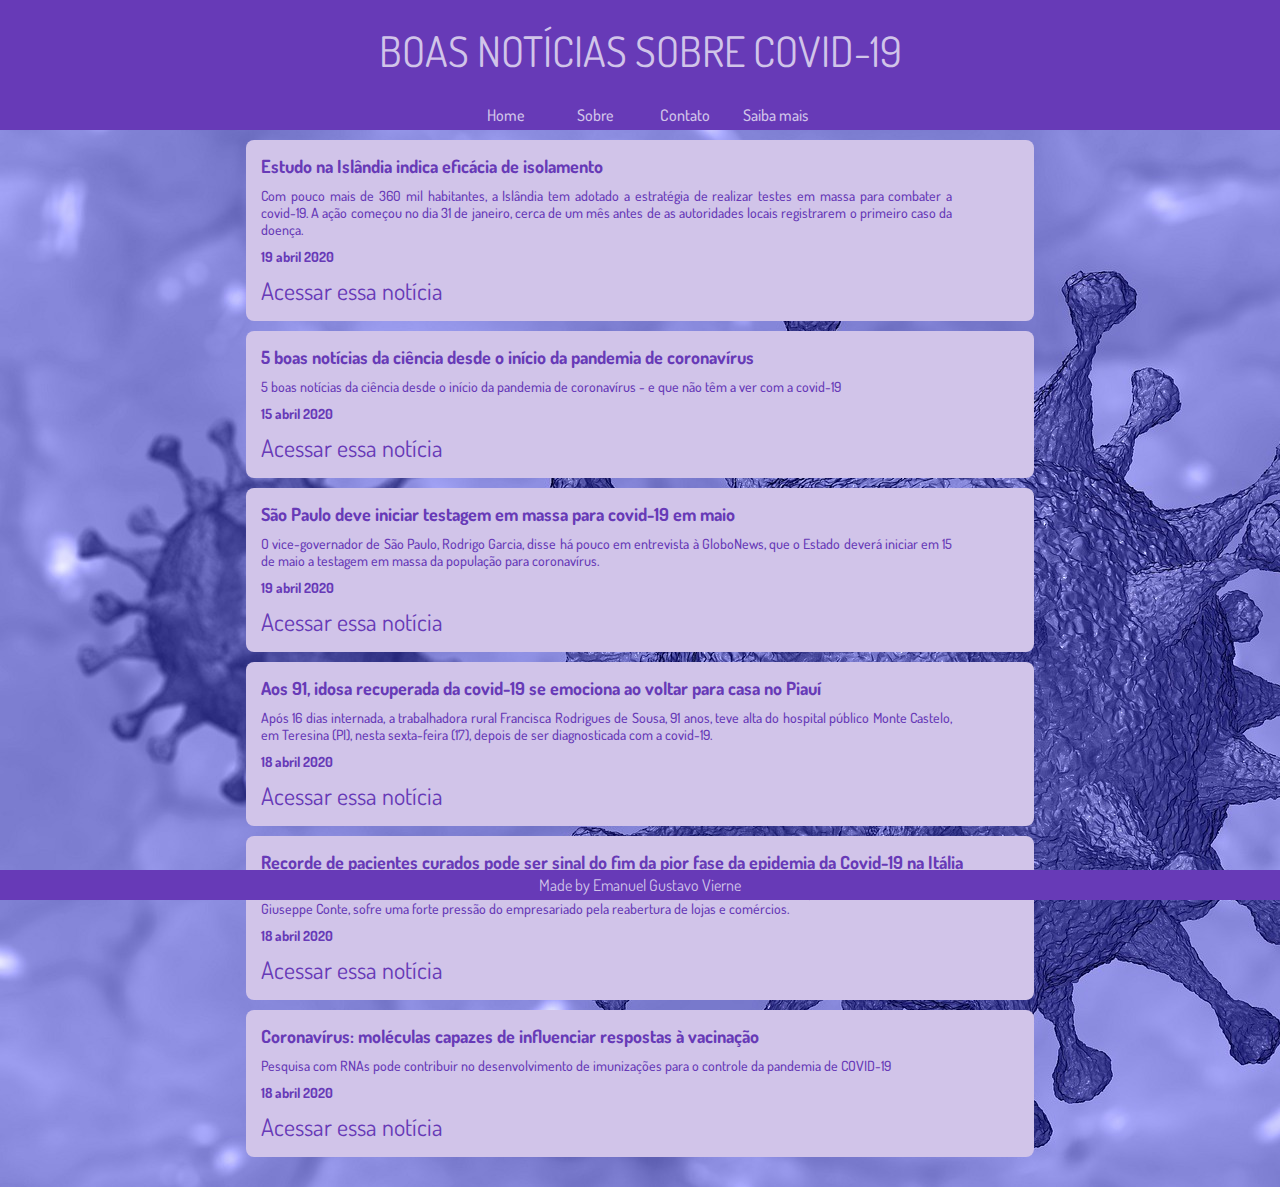
<file: index.html>
<!DOCTYPE html>
<html lang="en">

<head>
    <meta charset="UTF-8">
    <meta name="viewport" content="width=device-width, initial-scale=1.0">
    <title>Covid-19 News</title>
    <link rel="stylesheet" href="./styles.css">
</head>

<body>
    <div class="container container-image">
        <div class="title-container">
            <strong>BOAS NOTÍCIAS SOBRE COVID-19</strong>
        </div>
        <div class="nav-bar">
            <div class="link">
                <a href="index.html">
                    <span>Home</span>
                </a>
            </div>
            <div class="link">
                <a href="about.html">
                    <span>Sobre</span>
                </a>
            </div>
            <div class="link">
                <a href="contact.html">
                    <span>Contato</span>
                </a>
            </div>
            <div class="link">
                <a href="more.html">
                    <span>Saiba mais</span>
                </a>
            </div>
        </div>
        <div class="news-container">
            <div class="news-card news-1">
                <strong class="news-title">
                  Estudo na Islândia indica eficácia de isolamento</strong>
                <p class="news-resume">
                    Com pouco mais de 360 mil habitantes, a Islândia tem adotado a estratégia de realizar testes em massa para combater a covid-19. A ação começou no dia 31 de janeiro, cerca de um mês antes de as autoridades locais registrarem o primeiro caso da doença.</p>
                <p class="news-date">19 abril 2020</p>
                <a class="news-link" href="https://www.bbc.com/portuguese/internacional-52332237" target="_blank" rel="noopener noreferrer">Acessar essa notícia</a>
            </div>
            <div class="news-card news-1">
                <strong class="news-title">
                5 boas notícias da ciência desde o início da pandemia de coronavírus</strong>
                <p class="news-resume">
                    5 boas notícias da ciência desde o início da pandemia de coronavírus - e que não têm a ver com a covid-19</p>
                <p class="news-date">15 abril 2020</p>
                <a class="news-link" href="https://www.bbc.com/portuguese/geral-52294886" target="_blank" rel="noopener noreferrer">Acessar essa notícia</a>
            </div>
            <div class="news-card news-1">
                <strong class="news-title">
                  São Paulo deve iniciar testagem em massa para covid-19 em maio
                </strong>
                <p class="news-resume">
                    O vice-governador de São Paulo, Rodrigo Garcia, disse há pouco em entrevista à GloboNews, que o Estado deverá iniciar em 15 de maio a testagem em massa da população para coronavírus.</p>
                <p class="news-date">19 abril 2020</p>
                <a class="news-link" href="https://exame.abril.com.br/brasil/sao-paulo-deve-iniciar-testagem-em-massa-para-covid-19-em-maio/" target="_blank" rel="noopener noreferrer">Acessar essa notícia</a>
            </div>
            <div class="news-card news-1">
                <strong class="news-title">
                Aos 91, idosa recuperada da covid-19 se emociona ao voltar para casa no Piauí
              </strong>
                <p class="news-resume">
                    Após 16 dias internada, a trabalhadora rural Francisca Rodrigues de Sousa, 91 anos, teve alta do hospital público Monte Castelo, em Teresina (PI), nesta sexta-feira (17), depois de ser diagnosticada com a covid-19.
                </p>
                <p class="news-date">18 abril 2020</p>
                <a class="news-link" href="https://noticias.uol.com.br/saude/ultimas-noticias/redacao/2020/04/18/idosa-de-91-recuperada-da-covid-19-se-emociona-ao-voltar-para-casa-no-piaui.htm" target="_blank" rel="noopener noreferrer">Acessar essa notícia</a>
            </div>
            <div class="news-card news-1">
                <strong class="news-title">
                Recorde de pacientes curados pode ser sinal do fim da pior fase da epidemia da Covid-19 na Itália
               </strong>
                <p class="news-resume">
                    Impostas desde 9 de março, as medidas estritas de confinamento estão em vigor até 3 de maio. O primeiro-ministro italiano, Giuseppe Conte, sofre uma forte pressão do empresariado pela reabertura de lojas e comércios.
                </p>
                <p class="news-date">18 abril 2020</p>
                <a class="news-link" href="https://g1.globo.com/mundo/noticia/2020/04/18/recorde-de-pacientes-curados-pode-ser-sinal-do-fim-da-pior-fase-da-epidemia-da-covid-19-na-italia.ghtml" target="_blank" rel="noopener noreferrer">Acessar essa notícia</a>
            </div>
            <div class="news-card news-1">
                <strong class="news-title">
                Coronavírus: moléculas capazes de influenciar respostas à vacinação
                </strong>
                <p class="news-resume">
                    Pesquisa com RNAs pode contribuir no desenvolvimento de imunizações para o controle da pandemia de COVID-19
                </p>
                <p class="news-date">18 abril 2020</p>
                <a class="news-link" href="https://www.em.com.br/app/noticia/bem-viver/2020/04/18/interna_bem_viver,1139712/coronavirus-moleculas-capazes-de-influenciar-respostas-a-vacinacao.shtml" target="_blank" rel="noopener noreferrer">Acessar essa notícia</a>
            </div>
        </div>
        <footer class="footer">
            <a href="index.html">
                <span>Made by Emanuel Gustavo Vierne</span>
            </a>
        </footer>
</body>

</html>
</file>
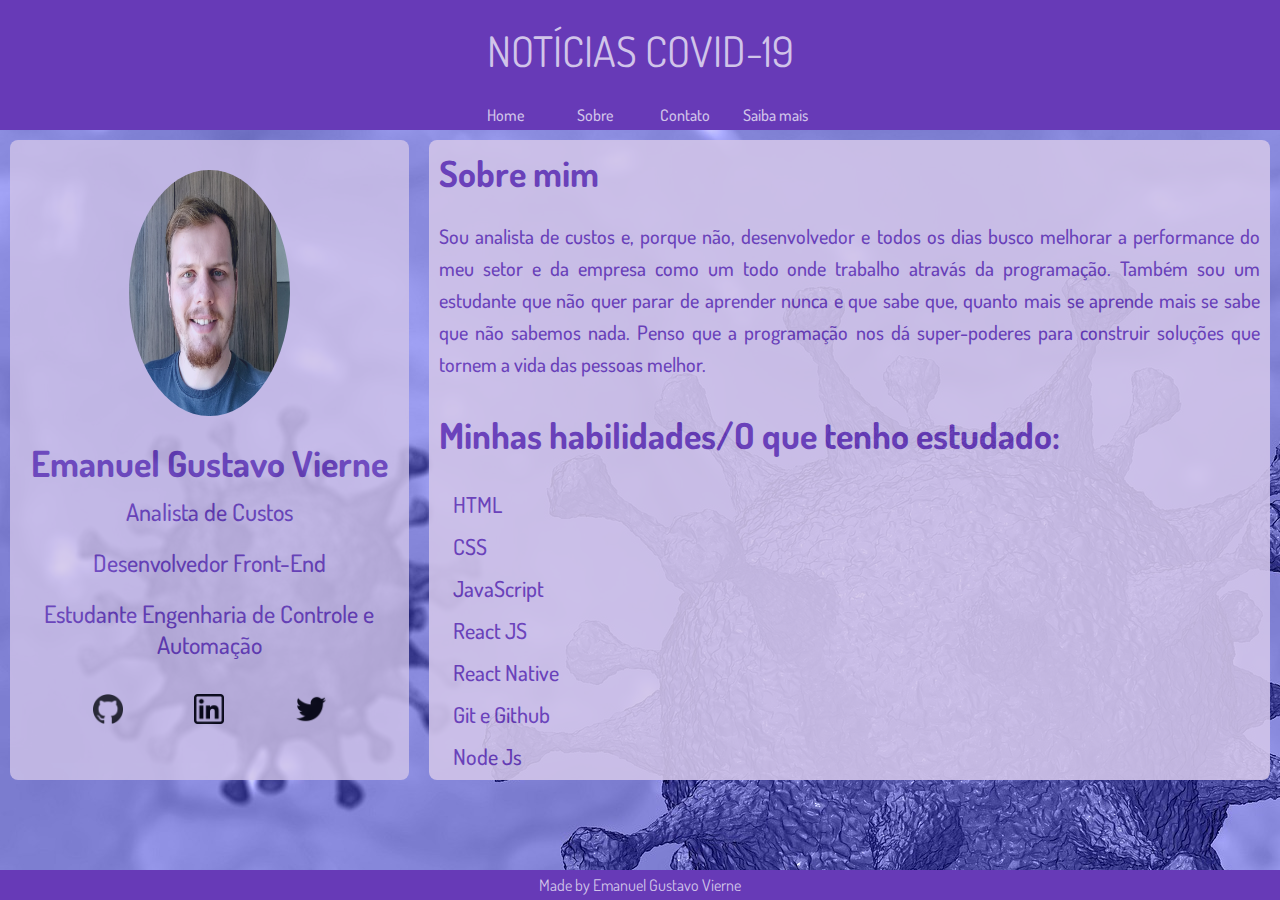
<file: about.html>
<!DOCTYPE html>
<html lang="en">

<head>
    <meta charset="UTF-8">
    <meta name="viewport" content="width=device-width, initial-scale=1.0">
    <link rel="stylesheet" href="../styles.css">
    <title>Notícias Covid - About</title>
</head>

<body>
    <div class="container container-image">
        <div class="title-container">
            <strong>NOTÍCIAS COVID-19</strong>
        </div>
        <div class="nav-bar">
            <div class="link">
                <a href="index.html">
                    <span>Home</span>
                </a>
            </div>
            <div class="link">
                <a href="about.html">
                    <span>Sobre</span>
                </a>
            </div>
            <div class="link">
                <a href="contact.html">
                    <span>Contato</span>
                </a>
            </div>
            <div class="link">
                <a href="more.html">
                    <span>Saiba mais</span>
                </a>
            </div>
        </div>

        <div class="about">
            <section class="my-contacts-card">
                <div class="my-photo">
                    <img class="my-photo-image" src="../assets/images/my-avatar.jpg" alt="">
                </div>
                <strong class="my-name">Emanuel Gustavo Vierne</strong>
                <p class="my-jobs">Analista de Custos</p>
                <p class="my-jobs">Desenvolvedor Front-End</p>
                <p class="my-jobs">Estudante Engenharia de Controle e Automação</p>
                <div class="my-medias">
                    <div>
                        <a href="https://github.com/emanuelgustavo" target="_blank">
                            <img class="contact-icons" src="../assets/icons/github.png" alt="">
                        </a>
                    </div>
                    <div>
                        <a href="https://www.linkedin.com/in/emanuelgustavovierne/" target="_blank">
                            <img class="contact-icons" src="../assets/icons/linkedin.png" alt="">
                        </a>
                    </div>
                    <div>
                        <a href="https://twitter.com/emanuelvierne" target="_blank">
                            <img class="contact-icons" src="../assets/icons/twitter.png" alt="">
                        </a>
                    </div>
                </div>
            </section>
            <section class="my-bio">
                <div class="about-me">
                    <strong>Sobre mim</strong>
                    <p>Sou analista de custos e, porque não, desenvolvedor e todos os dias busco melhorar a performance do meu setor e da empresa como um todo onde trabalho atravás da programação. Também sou um estudante que não quer parar de aprender nunca
                        e que sabe que, quanto mais se aprende mais se sabe que não sabemos nada. Penso que a programação nos dá super-poderes para construir soluções que tornem a vida das pessoas melhor.
                    </p>
                </div>
                <div class="my-skills">
                    <strong>Minhas habilidades/O que tenho estudado:</strong>
                    <ul>
                        <li>HTML</li>
                        <li>CSS</li>
                        <li>JavaScript</li>
                        <li>React JS</li>
                        <li>React Native</li>
                        <li>Git e Github</li>
                        <li>Node Js</li>
                    </ul>
                </div>
            </section>
        </div>

        <footer class="footer">
            <a href="index.html">
                <span>Made by Emanuel Gustavo Vierne</span>
            </a>
        </footer>
</body>

</html>
</file>
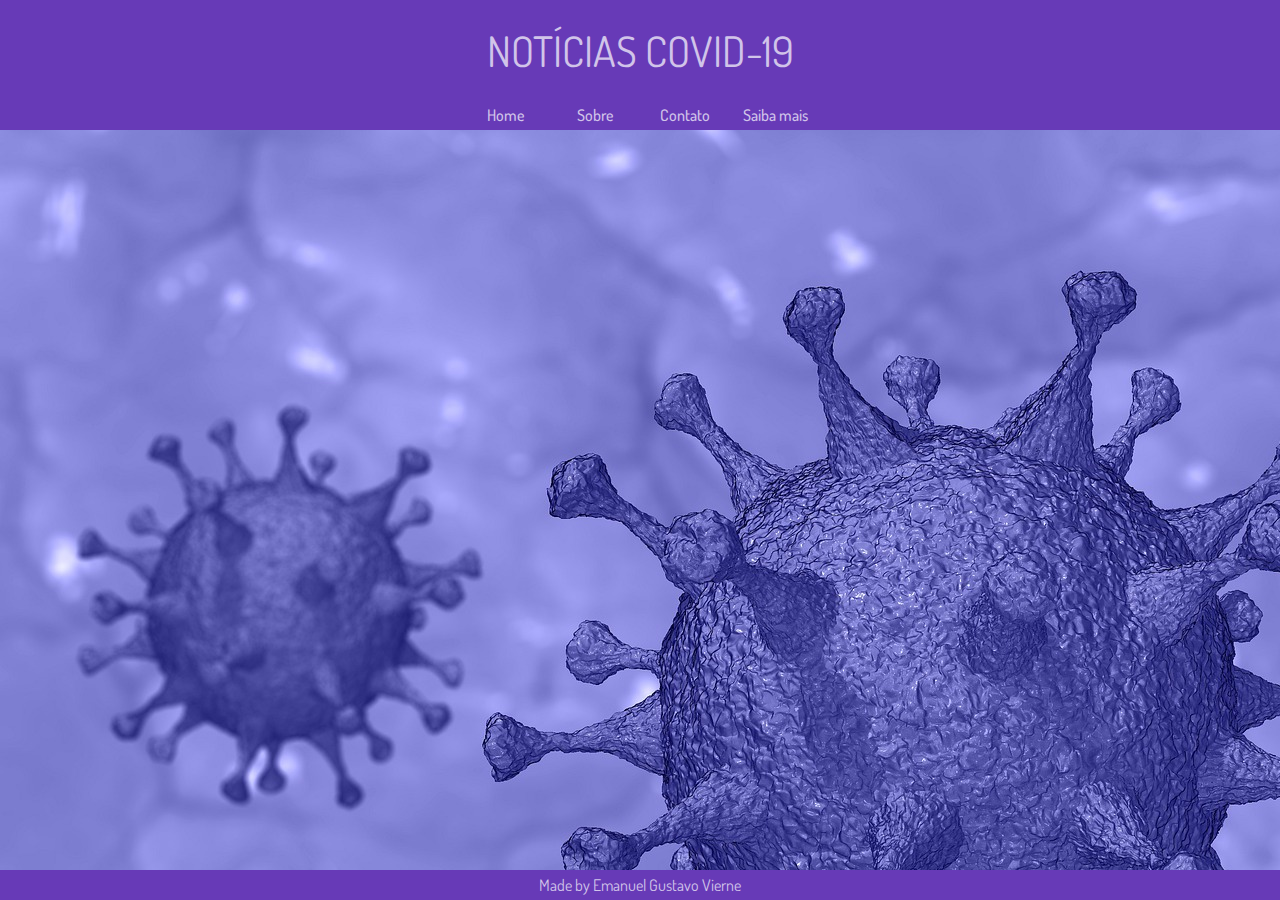
<file: contact.html>
<!DOCTYPE html>
<html lang="en">

<head>
    <meta charset="UTF-8">
    <meta name="viewport" content="width=device-width, initial-scale=1.0">
    <link rel="stylesheet" href="../styles.css">
    <title>Notícias Covid - Contato</title>
</head>

<body>
    <div class="container container-image">
        <div class="title-container">
            <strong>NOTÍCIAS COVID-19</strong>
        </div>
        <div class="nav-bar">
            <div class="link">
                <a href="index.html">
                    <span>Home</span>
                </a>
            </div>
            <div class="link">
                <a href="about.html">
                    <span>Sobre</span>
                </a>
            </div>
            <div class="link">
                <a href="contact.html">
                    <span>Contato</span>
                </a>
            </div>
            <div class="link">
                <a href="more.html">
                    <span>Saiba mais</span>
                </a>
            </div>
        </div>
        <div class="form-container">
            <iframe src="https://docs.google.com/forms/d/e/1FAIpQLSfzU0lVUo6FHPJA61gLLMk5qVVbPPA1Dm5Yt5GCxNX9X_V6gQ/viewform?embedded=true" width="640" height="700" frameborder="0" marginheight="0" marginwidth="0">Carregando…</iframe>
        </div>
        <footer class="footer">
            <a href="index.html">
                <span>Made by Emanuel Gustavo Vierne</span>
            </a>
        </footer>
</body>

</html>
</file>
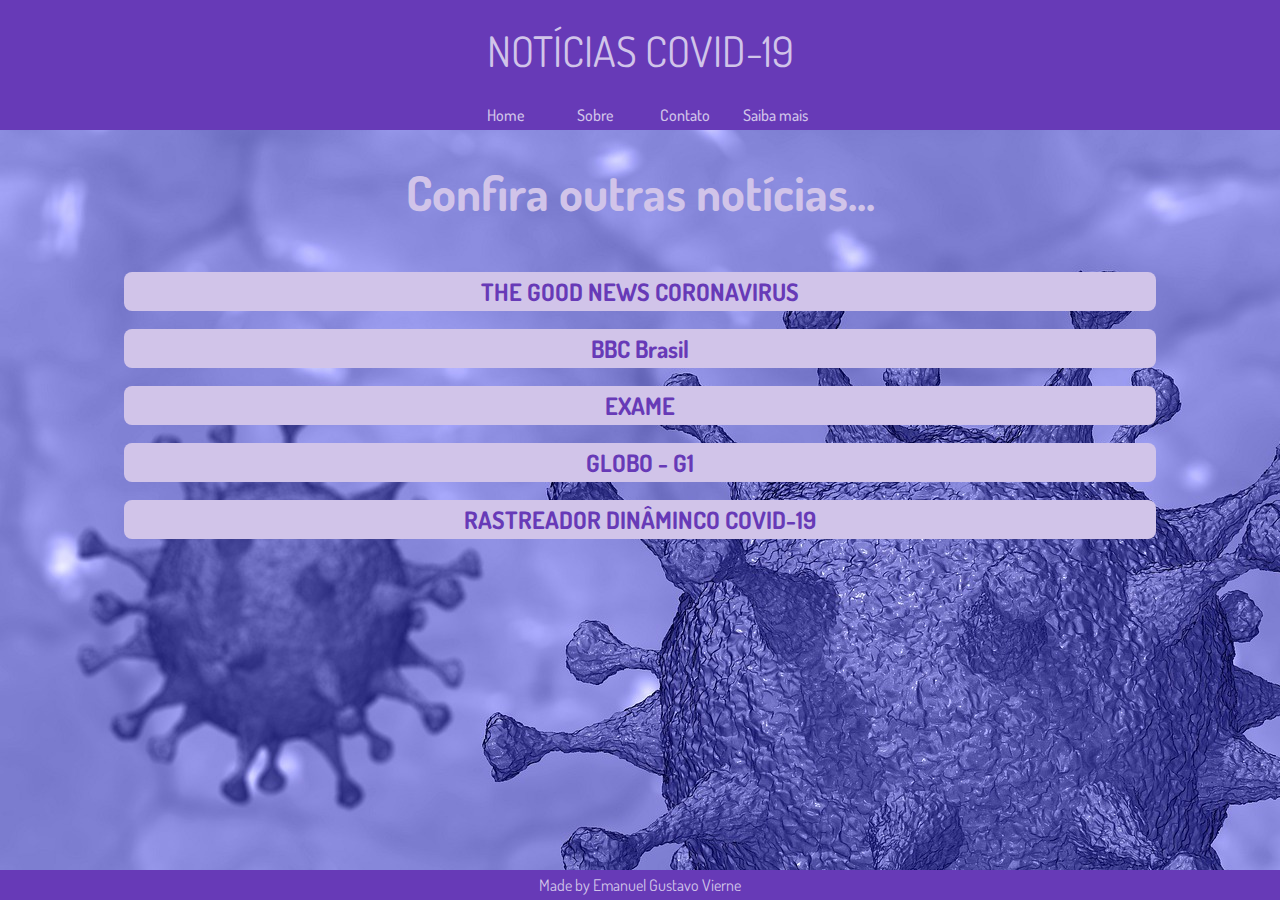
<file: more.html>
<!DOCTYPE html>
<html lang="en">

<head>
    <meta charset="UTF-8">
    <meta name="viewport" content="width=device-width, initial-scale=1.0">
    <link rel="stylesheet" href="../styles.css">
    <title>Notícias Covid - Saiba Mais</title>
</head>

<body>
    <div class="container container-image">
        <div class="title-container">
            <strong>NOTÍCIAS COVID-19</strong>
        </div>
        <div class="nav-bar">
            <div class="link">
                <a href="index.html">
                    <span>Home</span>
                </a>
            </div>
            <div class="link">
                <a href="about.html">
                    <span>Sobre</span>
                </a>
            </div>
            <div class="link">
                <a href="contact.html">
                    <span>Contato</span>
                </a>
            </div>
            <div class="link">
                <a href="more.html">
                    <span>Saiba mais</span>
                </a>
            </div>
        </div>
        <div class="news-container more">
            <h1 class="more-title">Confira outras notícias...</h1>
            <div class="news-font-card">
                <a href="https://thegoodnewscoronavirus.com/" target="_blank" rel="noopener noreferrer">
                    <strong class="title">THE GOOD NEWS CORONAVIRUS</strong>
                </a>
            </div>
            <div class="news-font-card">
                <a href="https://www.bbc.com/portuguese" target="_blank" rel="noopener noreferrer">
                    <strong class="title">BBC Brasil</strong>
                </a>
            </div>
            <div class="news-font-card">
                <a href="https://exame.abril.com.br/brasil/sao-paulo-deve-iniciar-testagem-em-massa-para-covid-19-em-maio/" target="_blank" rel="noopener noreferrer">
                    <strong class="title">EXAME</strong>
                </a>
            </div>
            <div class="news-font-card">
                <a href="https://g1.globo.com/bemestar/coronavirus/noticia/2020/04/19/ultimas-noticias-de-coronavirus-de-19-de-abril.ghtml?utm_source=g1&utm_medium=pirulito&utm_campaign=coronavirus" target="_blank" rel="noopener noreferrer">
                    <strong class="title">GLOBO - G1</strong>
                </a>
            </div>
            <div class="news-font-card">
                <a href="https://www.bing.com/covid" target="_blank" rel="noopener noreferrer">
                    <strong class="title">RASTREADOR DINÂMINCO COVID-19</strong>
                </a>
            </div>
        </div>
        <footer class="footer">
            <a href="index.html">
                <span>Made by Emanuel Gustavo Vierne</span>
            </a>
        </footer>
</body>

</html>
</file>
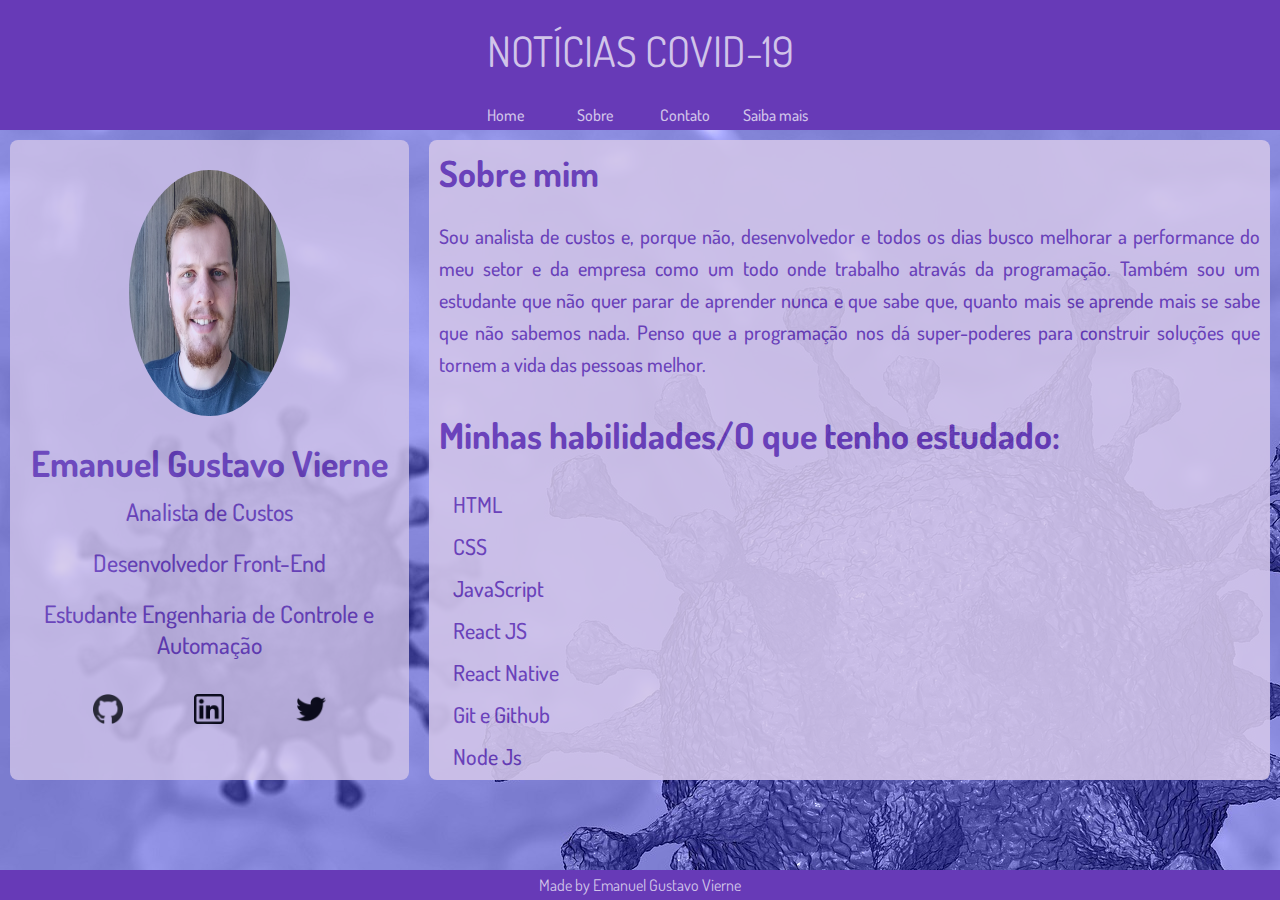
<file: pages/about.html>
<!DOCTYPE html>
<html lang="en">

<head>
    <meta charset="UTF-8">
    <meta name="viewport" content="width=device-width, initial-scale=1.0">
    <link rel="stylesheet" href="../styles.css">
    <title>Notícias Covid - About</title>
</head>

<body>
    <div class="container container-image">
        <div class="title-container">
            <strong>NOTÍCIAS COVID-19</strong>
        </div>
        <div class="nav-bar">
            <div class="link">
                <a href="http://127.0.0.1:5500/index.html">
                    <span>Home</span>
                </a>
            </div>
            <div class="link">
                <a href="http://127.0.0.1:5500/pages/about.html">
                    <span>Sobre</span>
                </a>
            </div>
            <div class="link">
                <a href="http://127.0.0.1:5500/pages/contact.html">
                    <span>Contato</span>
                </a>
            </div>
            <div class="link">
                <a href="http://127.0.0.1:5500/pages/more.html">
                    <span>Saiba mais</span>
                </a>
            </div>
        </div>

        <div class="about">
            <section class="my-contacts-card">
                <div class="my-photo">
                    <img class="my-photo-image" src="../assets/images/my-avatar.jpg" alt="">
                </div>
                <strong class="my-name">Emanuel Gustavo Vierne</strong>
                <p class="my-jobs">Analista de Custos</p>
                <p class="my-jobs">Desenvolvedor Front-End</p>
                <p class="my-jobs">Estudante Engenharia de Controle e Automação</p>
                <div class="my-medias">
                    <div>
                        <a href="" target="_blank">
                            <img class="contact-icons" src="../assets/icons/github.png" alt="">
                        </a>
                    </div>
                    <div>
                        <a href="" target="_blank">
                            <img class="contact-icons" src="../assets/icons/linkedin.png" alt="">
                        </a>
                    </div>
                    <div>
                        <a href="" target="_blank">
                            <img class="contact-icons" src="../assets/icons/twitter.png" alt="">
                        </a>
                    </div>
                </div>
            </section>
            <section class="my-bio">
                <div class="about-me">
                    <strong>Sobre mim</strong>
                    <p>Sou analista de custos e, porque não, desenvolvedor e todos os dias busco melhorar a performance do meu setor e da empresa como um todo onde trabalho atravás da programação. Também sou um estudante que não quer parar de aprender nunca
                        e que sabe que, quanto mais se aprende mais se sabe que não sabemos nada. Penso que a programação nos dá super-poderes para construir soluções que tornem a vida das pessoas melhor.
                    </p>
                </div>
                <div class="my-skills">
                    <strong>Minhas habilidades/O que tenho estudado:</strong>
                    <ul>
                        <li>HTML</li>
                        <li>CSS</li>
                        <li>JavaScript</li>
                        <li>React JS</li>
                        <li>React Native</li>
                        <li>Git e Github</li>
                        <li>Node Js</li>
                    </ul>
                </div>
            </section>
        </div>

        <footer class="footer">
            <a href="http://127.0.0.1:5500/index.html">
                <span>Made by Emanuel Gustavo Vierne</span>
            </a>
        </footer>
</body>

</html>
</file>
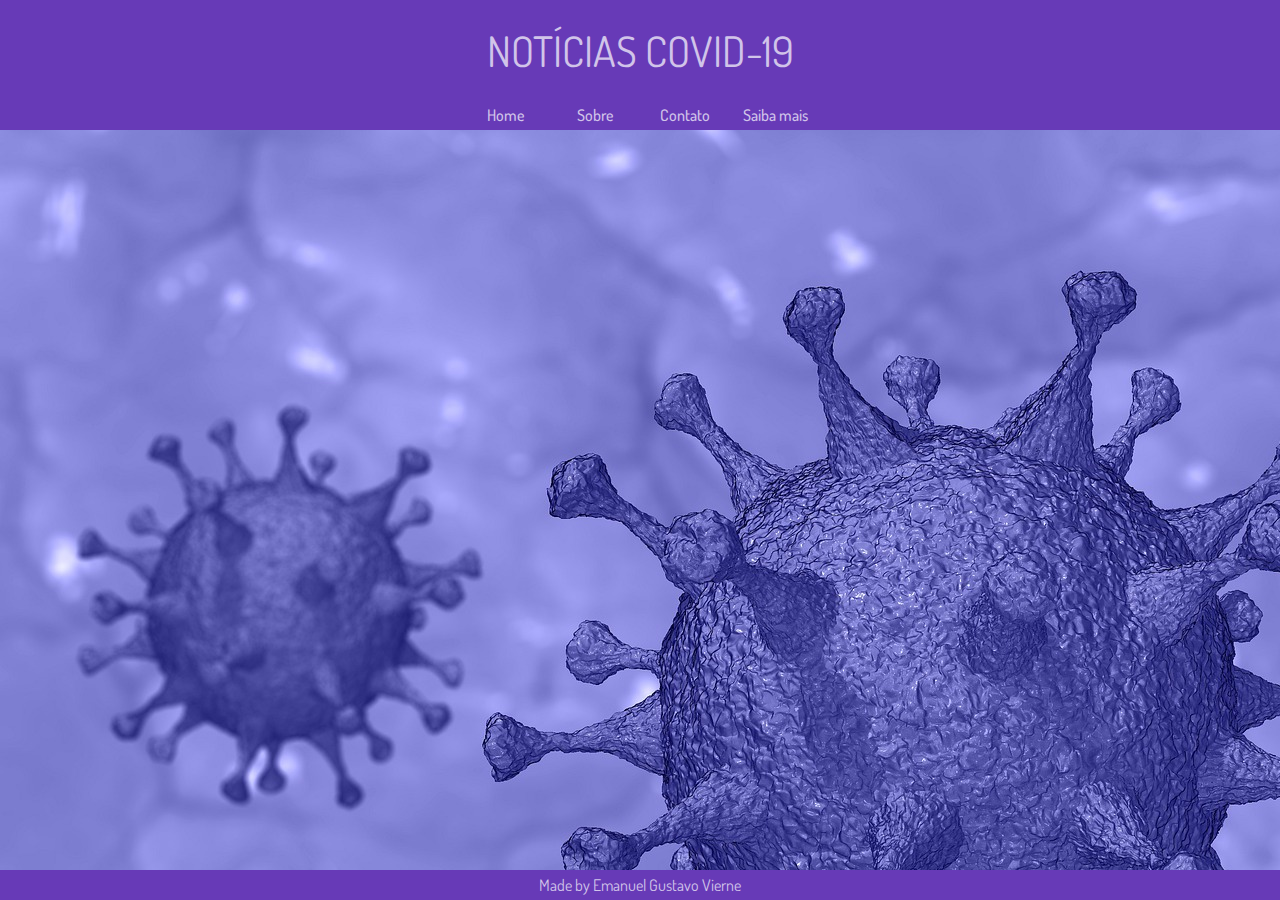
<file: pages/contact.html>
<!DOCTYPE html>
<html lang="en">

<head>
    <meta charset="UTF-8">
    <meta name="viewport" content="width=device-width, initial-scale=1.0">
    <link rel="stylesheet" href="../styles.css">
    <title>Notícias Covid - Contato</title>
</head>

<body>
    <div class="container container-image">
        <div class="title-container">
            <strong>NOTÍCIAS COVID-19</strong>
        </div>
        <div class="nav-bar">
            <div class="link">
                <a href="http://127.0.0.1:5500/index.html">
                    <span>Home</span>
                </a>
            </div>
            <div class="link">
                <a href="http://127.0.0.1:5500/pages/about.html">
                    <span>Sobre</span>
                </a>
            </div>
            <div class="link">
                <a href="http://127.0.0.1:5500/pages/contact.html">
                    <span>Contato</span>
                </a>
            </div>
            <div class="link">
                <a href="http://127.0.0.1:5500/pages/more.html">
                    <span>Saiba mais</span>
                </a>
            </div>
        </div>
        <div class="form-container">
            <iframe src="https://docs.google.com/forms/d/e/1FAIpQLSfzU0lVUo6FHPJA61gLLMk5qVVbPPA1Dm5Yt5GCxNX9X_V6gQ/viewform?embedded=true" width="640" height="700" frameborder="0" marginheight="0" marginwidth="0">Carregando…</iframe>
        </div>
        <footer class="footer">
            <a href="http://127.0.0.1:5500/index.html">
                <span>Made by Emanuel Gustavo Vierne</span>
            </a>
        </footer>
</body>

</html>
</file>
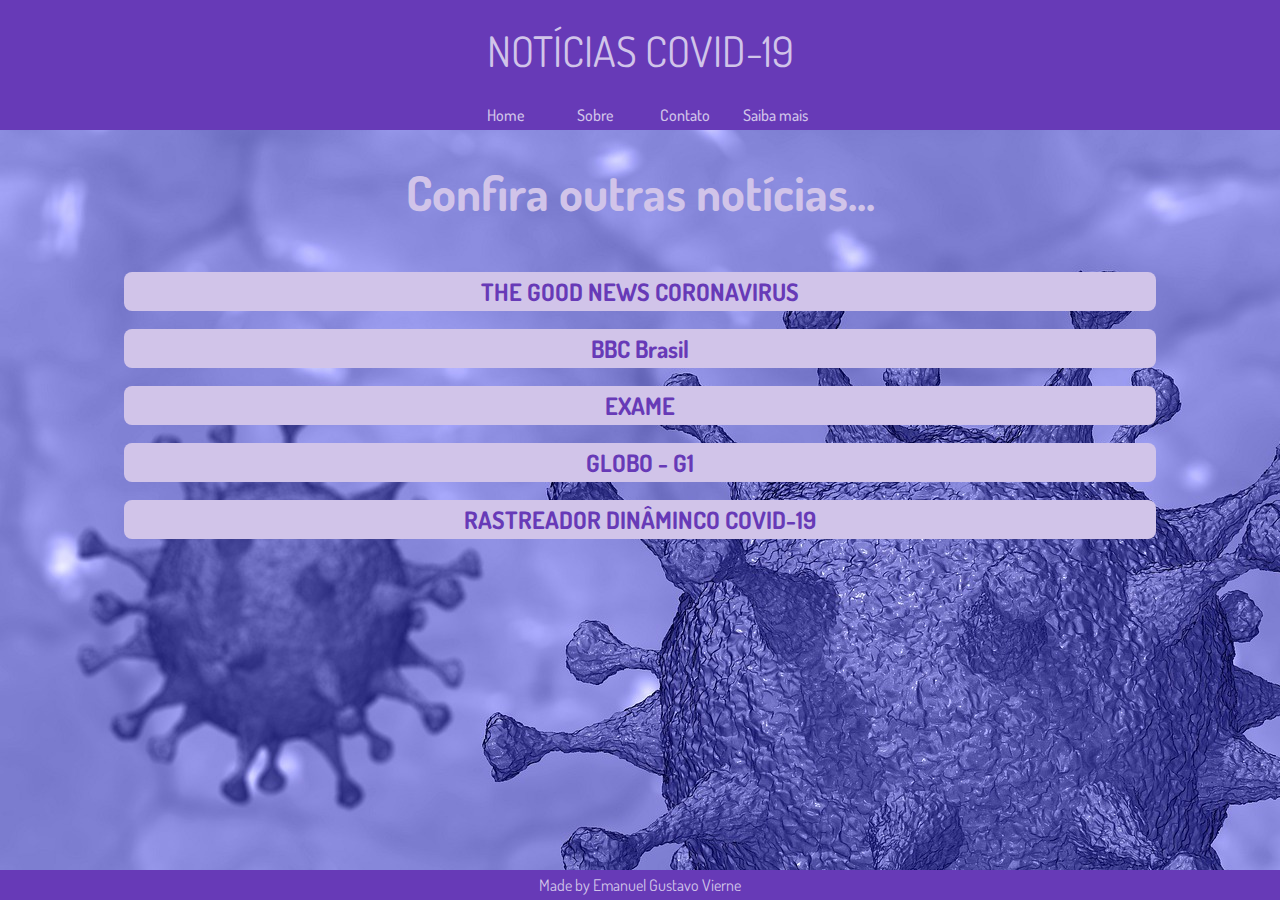
<file: pages/more.html>
<!DOCTYPE html>
<html lang="en">

<head>
    <meta charset="UTF-8">
    <meta name="viewport" content="width=device-width, initial-scale=1.0">
    <link rel="stylesheet" href="../styles.css">
    <title>Notícias Covid - Saiba Mais</title>
</head>

<body>
    <div class="container container-image">
        <div class="title-container">
            <strong>NOTÍCIAS COVID-19</strong>
        </div>
        <div class="nav-bar">
            <div class="link">
                <a href="http://127.0.0.1:5500/index.html">
                    <span>Home</span>
                </a>
            </div>
            <div class="link">
                <a href="http://127.0.0.1:5500/pages/about.html">
                    <span>Sobre</span>
                </a>
            </div>
            <div class="link">
                <a href="http://127.0.0.1:5500/pages/contact.html">
                    <span>Contato</span>
                </a>
            </div>
            <div class="link">
                <a href="http://127.0.0.1:5500/pages/more.html">
                    <span>Saiba mais</span>
                </a>
            </div>
        </div>
        <div class="news-container more">
            <h1 class="more-title">Confira outras notícias...</h1>
            <div class="news-font-card">
                <a href="https://thegoodnewscoronavirus.com/" target="_blank" rel="noopener noreferrer">
                    <strong class="title">THE GOOD NEWS CORONAVIRUS</strong>
                </a>
            </div>
            <div class="news-font-card">
                <a href="https://www.bbc.com/portuguese" target="_blank" rel="noopener noreferrer">
                    <strong class="title">BBC Brasil</strong>
                </a>
            </div>
            <div class="news-font-card">
                <a href="https://exame.abril.com.br/brasil/sao-paulo-deve-iniciar-testagem-em-massa-para-covid-19-em-maio/" target="_blank" rel="noopener noreferrer">
                    <strong class="title">EXAME</strong>
                </a>
            </div>
            <div class="news-font-card">
                <a href="https://g1.globo.com/bemestar/coronavirus/noticia/2020/04/19/ultimas-noticias-de-coronavirus-de-19-de-abril.ghtml?utm_source=g1&utm_medium=pirulito&utm_campaign=coronavirus" target="_blank" rel="noopener noreferrer">
                    <strong class="title">GLOBO - G1</strong>
                </a>
            </div>
            <div class="news-font-card">
                <a href="https://www.bing.com/covid" target="_blank" rel="noopener noreferrer">
                    <strong class="title">RASTREADOR DINÂMINCO COVID-19</strong>
                </a>
            </div>
        </div>
        <footer class="footer">
            <a href="http://127.0.0.1:5500/index.html">
                <span>Made by Emanuel Gustavo Vierne</span>
            </a>
        </footer>
</body>

</html>
</file>
<file: styles.css>
@import url('https://fonts.googleapis.com/css2?family=Dosis:wght@200;300;400;500;600;700;800&family=Roboto:wght@400;500;700&display=swap');
    * {
        margin: 0;
        padding: 0;
        font-family: 'Dosis', 'Roboto', sans-serif, ;
    }
    
    body {
        background-image: url('./assets/images/covid-background.jpg');
    }
    
    .container {
        position: relative;
        width: 100%;
        height: 100%;
        display: grid;
        grid-template-columns: 30px auto 30px;
        grid-template-rows: 100px 30px auto 30px;
        grid-template-areas: "header header header" "navbar navbar navbar" "news-container news-container news-container" "footer footer footer";
    }
    
    .nav-bar {
        grid-area: navbar;
        position: fixed;
        top: 100px;
        width: 100%;
        background-color: #673ab7;
        display: flex;
        justify-content: center;
        align-items: center;
    }
    
    .nav-bar div {
        width: 80px;
        padding: 5px;
        display: flex;
        justify-content: center;
        align-items: center;
        transition: 0.3s;
    }
    
    .nav-bar div:hover {
        opacity: 0.8;
        background-color: #D1C4E9;
    }
    
    .nav-bar div a {
        text-decoration: none;
        color: #D1C4E9;
        font-size: 16px;
        font-family: 'Dosis', 'Roboto', sans-serif;
        font-weight: 500;
        color: #D1C4E9;
        transition: 0.3s;
    }
    
    .nav-bar div a:hover {
        color: #311B92;
    }
    
    .title-container {
        grid-area: header;
        width: 100%;
        height: 100px;
        position: fixed;
        display: flex;
        justify-content: center;
        align-items: center;
        font-size: 42px;
        font-family: 'Dosis', 'Roboto', sans-serif;
        font-weight: 200;
        color: #D1C4E9;
        background-color: #673ab7;
    }
    
    .news-container {
        grid-area: news-container;
        display: flex;
        flex-direction: column;
        align-items: center;
    }
    
    .news-card {
        margin-top: 10px;
        padding: 10px;
        width: 768px;
        background-color: #D1C4E9;
        border-radius: 8px;
        display: flex;
        flex-direction: column;
    }
    
    .news-card .news-image {
        width: 100%;
        height: 30%;
        border-radius: 8px;
    }
    
    .news-card .news-title {
        width: 100%;
        margin: 5px;
        font-size: 18px;
        font-family: 'Dosis', 'Roboto', sans-serif;
        font-weight: 700;
        color: #673ab7;
        text-align: left;
    }
    
    .news-card .news-resume {
        width: 90%;
        margin: 5px;
        font-size: 14px;
        font-family: 'Dosis', 'Roboto', sans-serif;
        font-weight: 500;
        color: #673ab7;
        text-align: justify;
        transition: 0.3s;
    }
    
    .news-card .news-date {
        width: 100%;
        margin: 5px;
        font-size: 14px;
        font-family: 'Dosis', 'Roboto', sans-serif;
        font-weight: 700;
        color: #673ab7;
        text-align: left;
        transition: 0.3s;
    }
    
    .news-link {
        width: 100%;
        margin: 5px;
        font-size: 16px;
        font-family: 'Dosis', 'Roboto', sans-serif;
        font-weight: 700;
        color: #673ab7;
        text-align: left;
        transition: 0.3s;
        text-decoration: none;
    }
    
    .news-link:hover {
        opacity: 0.5;
    }
    
    .news-1 {
        grid-area: news-1;
    }
    
    .footer {
        position: fixed;
        bottom: 0;
        margin-top: 24px;
        width: 100%;
        height: 30px;
        display: flex;
        justify-content: center;
        align-items: center;
        background-color: #673ab7;
        color: #D1C4E9;
    }
    
    .footer a {
        text-decoration: none;
        font-family: 'Dosis', 'Roboto', sans-serif;
        font-weight: 400;
        color: #D1C4E9;
        transition: 0.3s;
    }
    
    .footer a:hover {
        opacity: .5;
    }
    
    .about {
        grid-column-start: 2;
        grid-area: news-container;
        display: flex;
        justify-content: space-around;
    }
    
    .my-contacts-card {
        width: 30%;
        margin: 10px;
        padding: 10px;
        border-radius: 8px;
        display: flex;
        flex-direction: column;
        align-items: center;
        background-color: #D1C4E9;
        opacity: 0.8;
    }
    
    .my-photo {
        display: flex;
        justify-content: center;
    }
    
    .my-photo-image {
        margin-top: 20px;
        width: 65%;
        border-radius: 50%;
    }
    
    .my-contacts-card .my-name {
        margin-top: 24px;
        font-size: 36px;
        font-family: 'Dosis', 'Roboto', sans-serif;
        font-weight: 700;
        color: #673ab7;
        text-align: center;
        transition: 0.3s;
    }
    
    .my-contacts-card .my-jobs {
        margin: 10px;
        font-size: 24px;
        font-family: 'Dosis', 'Roboto', sans-serif;
        font-weight: 500;
        color: #673ab7;
        text-align: center;
        transition: 0.3s;
    }
    
    .my-contacts-card .my-medias {
        margin-top: 24px;
        width: 80%;
        display: flex;
        justify-content: space-around;
    }
    
    .my-contacts-card .contact-icons {
        width: 30px;
    }
    
    .my-bio {
        margin: 10px;
        width: 65%;
        background-color: #D1C4E9;
        opacity: 0.9;
        padding: 10px;
        border-radius: 8px;
    }
    
    .my-bio strong {
        font-size: 36px;
        font-family: 'Dosis', 'Roboto', sans-serif;
        font-weight: 700;
        color: #673ab7;
        text-align: left;
        transition: 0.3s;
    }
    
    .my-bio p {
        margin-top: 24px;
        font-size: 20px;
        line-height: 32px;
        font-family: 'Dosis', 'Roboto', sans-serif;
        font-weight: 500;
        color: #673ab7;
        text-align: left;
        transition: 0.3s;
        text-align: justify;
    }
    
    .my-bio .my-skills {
        margin-top: 32px;
    }
    
    .my-bio .my-skills ul {
        margin-top: 32px;
    }
    
    .my-bio .my-skills ul li {
        margin-top: 14px;
        margin-left: 14px;
        list-style: none;
        font-family: 'Dosis', 'Roboto', sans-serif;
        font-weight: 500;
        font-size: 22px;
        color: #673ab7;
        text-align: left;
        transition: 0.3s;
        text-align: justify;
    }
    
    .form-container {
        grid-area: news-container;
        margin-top: 32px;
        display: flex;
        flex-direction: column;
        align-items: center;
    }
    
    .news-container .more-title {
        margin-top: 32px;
        margin-bottom: 32px;
        font-family: 'Dosis', 'Roboto', sans-serif;
        font-weight: 700;
        font-size: 48px;
        color: #D1C4E9;
        text-align: left;
        transition: 0.3s;
        text-align: justify;
    }
    
    .news-font-card {
        grid-area: news-container;
        margin-top: 18px;
        width: 80%;
        display: flex;
        justify-content: center;
        align-items: center;
        background-color: #D1C4E9;
        border-radius: 8px;
        padding: 4px;
        transition: 0.3s;
    }
    
    .news-container a {
        font-family: 'Dosis', 'Roboto', sans-serif;
        font-weight: 400;
        font-size: 24px;
        color: #673ab7;
        text-align: left;
        transition: 0.3s;
        text-align: justify;
        text-decoration: none;
    }
    
    .news-font-card:hover {
        opacity: 0.65;
        border: 1.5px solid #673ab7;
    }
</file>
